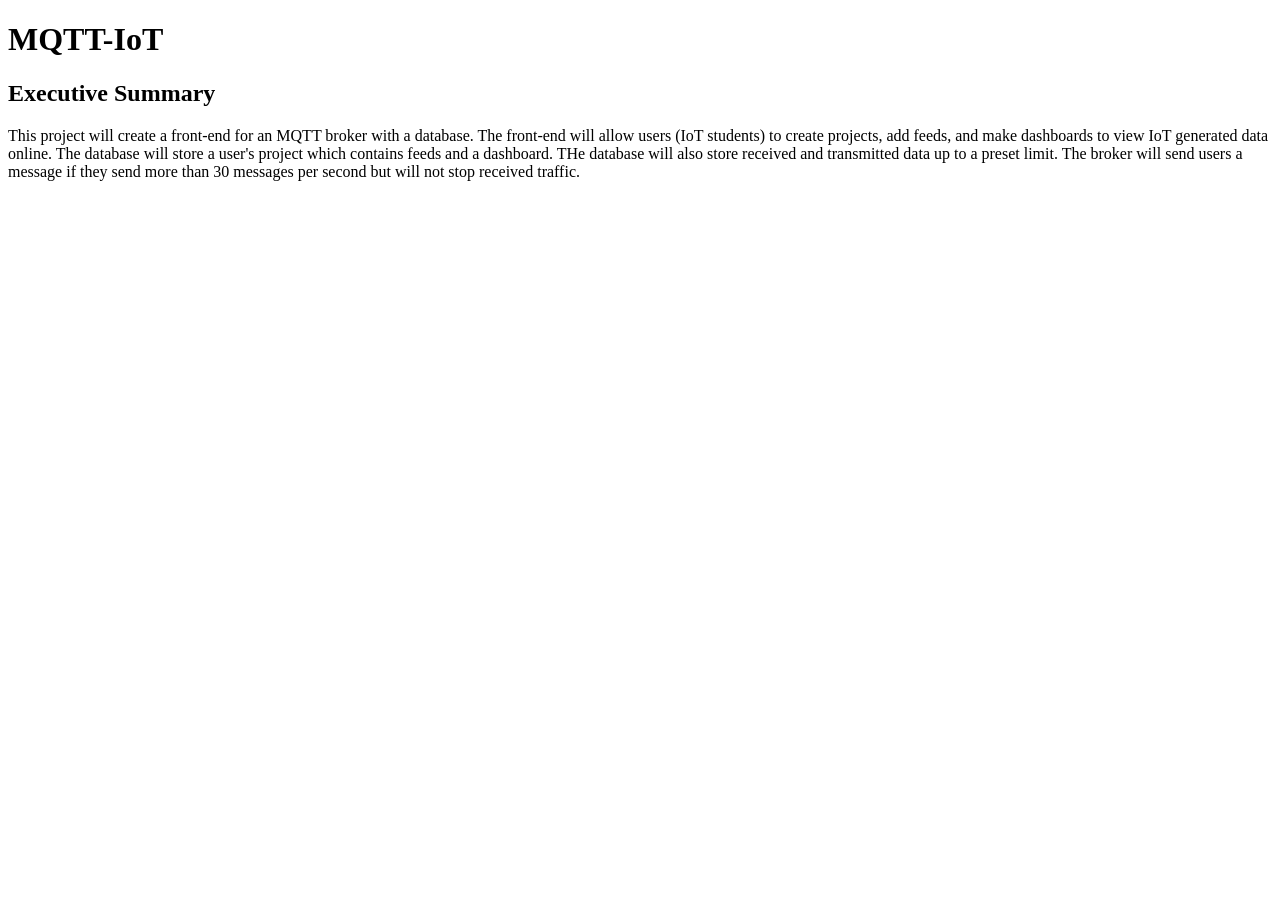
<file: index.html>
<!doctype html>
<html lang="en">
<head>
  <meta charset="UTF-8">
  <meta name="viewport"
        content="width=device-width, user-scalable=no, initial-scale=1.0, maximum-scale=1.0, minimum-scale=1.0">
  <meta http-equiv="X-UA-Compatible" content="ie=edge">
  <title>Document</title>
</head>
<body>
<h1>
  MQTT-IoT
</h1>
  <h2>
    Executive Summary
  </h2>
<p>
  This project will create a front-end for an MQTT broker with a database.  The front-end will allow users (IoT students) to create projects, add feeds, and make dashboards to view IoT generated data online.  The database will store a user's project which contains feeds and a dashboard.  THe database will also store received and transmitted data up to a preset limit.  The broker will send users a message if they send more than 30 messages per second but will not stop received traffic.
</p>
</body>
</html>
</file>
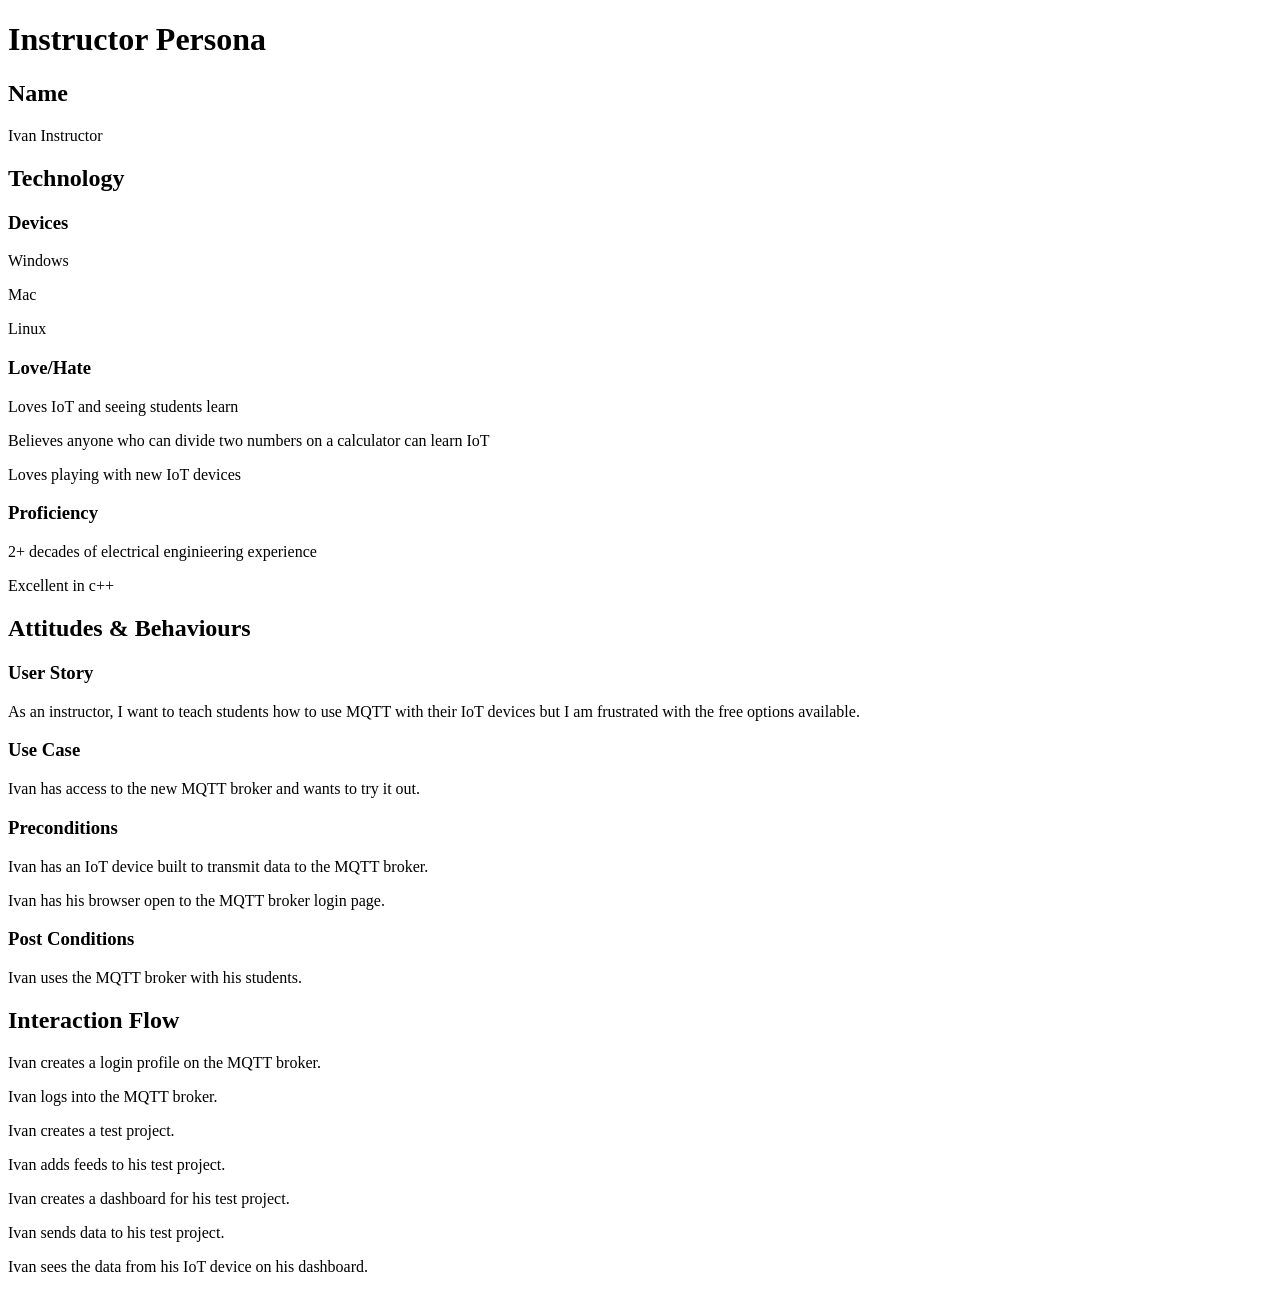
<file: instructor.html>
<!doctype html>
<html lang="en">
<head>
  <meta charset="UTF-8">
  <meta name="viewport"
        content="width=device-width, user-scalable=no, initial-scale=1.0, maximum-scale=1.0, minimum-scale=1.0">
  <meta http-equiv="X-UA-Compatible" content="ie=edge">
  <title>Document</title>
</head>
<body>
<h1>
  Instructor Persona
</h1>
<h2>
  Name
</h2>
<p>
  Ivan Instructor
</p>

<h2>
  Technology
</h2>
<h3>
  Devices
</h3>
<p>
  Windows
</p>
<p>
  Mac
</p>
<p>
  Linux
</p>

<h3>
  Love/Hate
</h3>
<p>
  Loves IoT and seeing students learn
</p>
<p>
  Believes anyone who can divide two numbers on a calculator can learn IoT
</p>
<p>
  Loves playing with new IoT devices
</p>

<h3>
  Proficiency
</h3>
<p>
  2+ decades of electrical enginieering experience
</p>
<p>
  Excellent in c++
</p>

<h2>
  Attitudes & Behaviours
</h2>

<h3>
  User Story
</h3>
<p>
  As an instructor, I want to teach students how to use MQTT with their IoT devices but I am frustrated with the free options available.
</p>

<h3>
  Use Case
</h3>
<p>
  Ivan has access to the new MQTT broker and wants to try it out.
</p>

<h3>
  Preconditions
</h3>
<p>
  Ivan has an IoT device built to transmit data to the MQTT broker.
</p>
<p>
  Ivan has his browser open to the MQTT broker login page.
</p>

<h3>
  Post Conditions
</h3>
<p>
  Ivan uses the MQTT broker with his students.
</p>

<h2>
  Interaction Flow
</h2>
<p>
  Ivan creates a login profile on the MQTT broker.
</p>
<p>
  Ivan logs into the MQTT broker.
</p>
<p>
  Ivan creates a test project.
</p>
<p>
  Ivan adds feeds to his test project.
</p>
<p>
  Ivan creates a dashboard for his test project.
</p>
<p>
  Ivan sends data to his test project.
</p>
<p>
  Ivan sees the data from his IoT device on his dashboard.
</p>

</body>
</html>
</file>
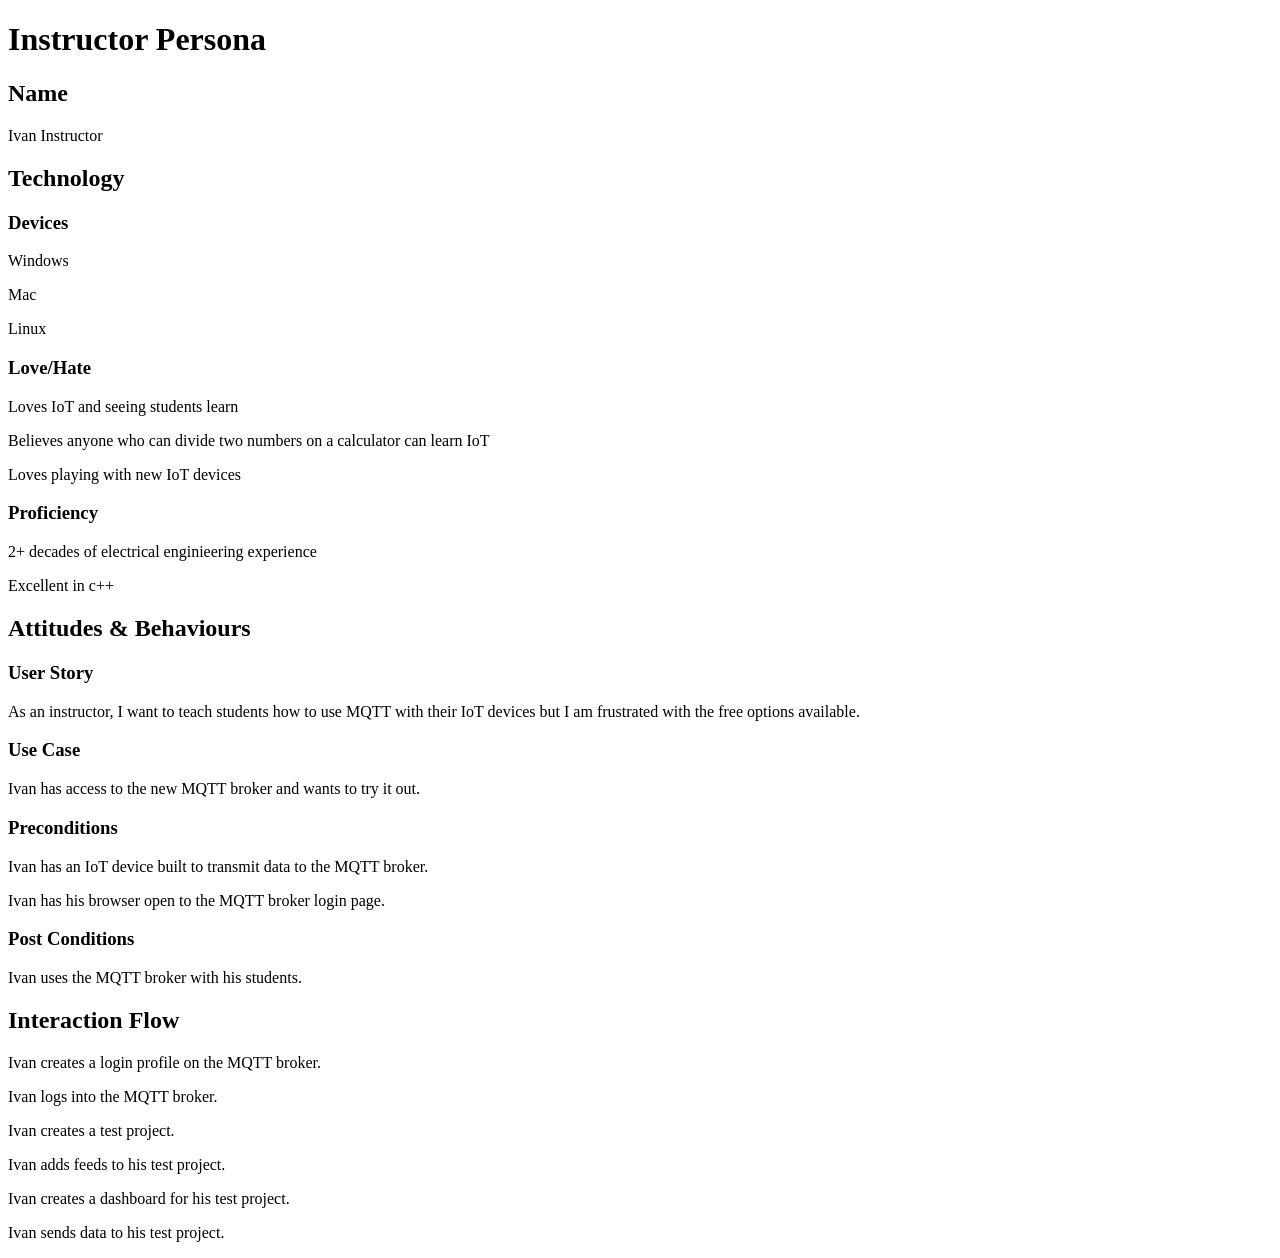
<file: student-bad-user.html>
<!doctype html>
<html lang="en">
<head>
  <meta charset="UTF-8">
  <meta name="viewport"
        content="width=device-width, user-scalable=no, initial-scale=1.0, maximum-scale=1.0, minimum-scale=1.0">
  <meta http-equiv="X-UA-Compatible" content="ie=edge">
  <title>Document</title>
</head>
<body>
<h1>
  Instructor Persona
</h1>
<h2>
  Name
</h2>
<p>
  Ivan Instructor
</p>

<h2>
  Technology
</h2>
<h3>
  Devices
</h3>
<p>
  Windows
</p>
<p>
  Mac
</p>
<p>
  Linux
</p>

<h3>
  Love/Hate
</h3>
<p>
  Loves IoT and seeing students learn
</p>
<p>
  Believes anyone who can divide two numbers on a calculator can learn IoT
</p>
<p>
  Loves playing with new IoT devices
</p>

<h3>
  Proficiency
</h3>
<p>
  2+ decades of electrical enginieering experience
</p>
<p>
  Excellent in c++
</p>

<h2>
  Attitudes & Behaviours
</h2>

<h3>
  User Story
</h3>
<p>
  As an instructor, I want to teach students how to use MQTT with their IoT devices but I am
  frustrated with the free options available.
</p>

<h3>
  Use Case
</h3>
<p>
  Ivan has access to the new MQTT broker and wants to try it out.
</p>

<h3>
  Preconditions
</h3>
<p>
  Ivan has an IoT device built to transmit data to the MQTT broker.
</p>
<p>
  Ivan has his browser open to the MQTT broker login page.
</p>

<h3>
  Post Conditions
</h3>
<p>
  Ivan uses the MQTT broker with his students.
</p>

<h2>
  Interaction Flow
</h2>
<p>
  Ivan creates a login profile on the MQTT broker.
</p>
<p>
  Ivan logs into the MQTT broker.
</p>
<p>
  Ivan creates a test project.
</p>
<p>
  Ivan adds feeds to his test project.
</p>
<p>
  Ivan creates a dashboard for his test project.
</p>
<p>
  Ivan sends data to his test project.
</p>
<p>
</p>
</body>
</html>
</file>
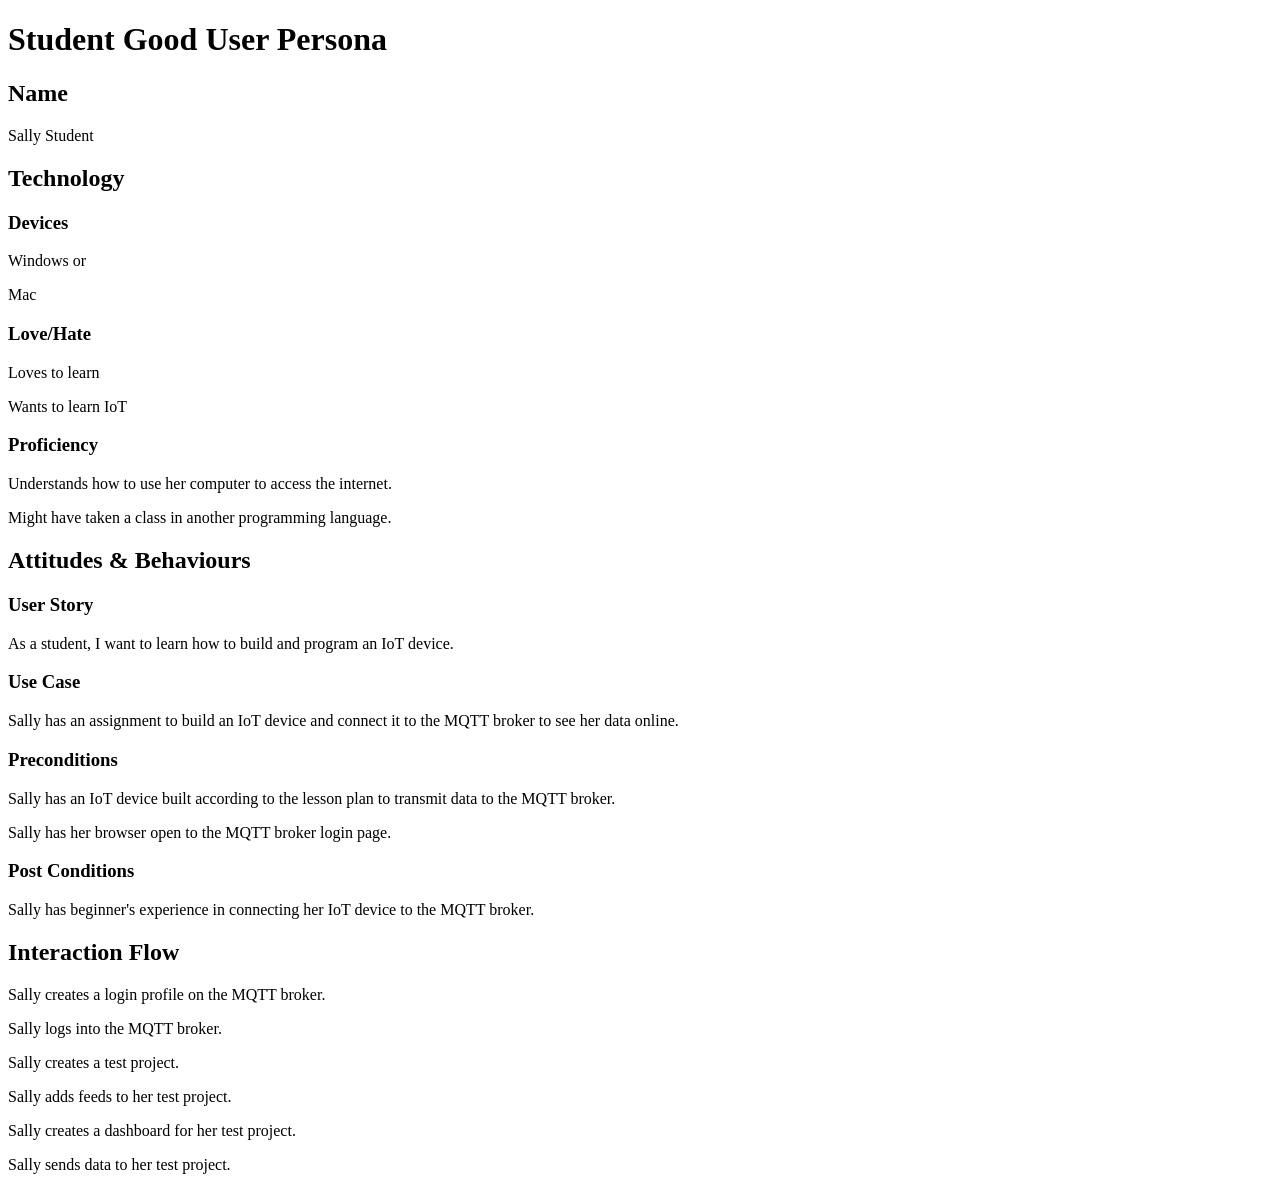
<file: student-good-user.html>
<!doctype html>
<html lang="en">
<head>
  <meta charset="UTF-8">
  <meta name="viewport"
        content="width=device-width, user-scalable=no, initial-scale=1.0, maximum-scale=1.0, minimum-scale=1.0">
  <meta http-equiv="X-UA-Compatible" content="ie=edge">
  <title>Document</title>
</head>
<body>
  <h1>
    Student Good User Persona
  </h1>
    <h2>
      Name
    </h2>
      <p>
        Sally Student
      </p>

    <h2>
      Technology
    </h2>
      <h3>
        Devices
      </h3>
        <p>
          Windows or
        </p>
        <p>
          Mac
        </p>

      <h3>
        Love/Hate
      </h3>
        <p>
          Loves to learn
        </p>
        <p>
          Wants to learn IoT
        </p>

      <h3>
        Proficiency
      </h3>
        <p>
          Understands how to use her computer to access the internet.
        </p>
        <p>
          Might have taken a class in another programming language.
        </p>

    <h2>
      Attitudes & Behaviours
    </h2>

      <h3>
        User Story
      </h3>
        <p>
          As a student, I want to learn how to build and program an IoT device.
        </p>

      <h3>
        Use Case
      </h3>
        <p>
          Sally has an assignment to build an IoT device and connect it to the MQTT broker to see her data online.
        </p>

      <h3>
        Preconditions
      </h3>
        <p>
          Sally has an IoT device built according to the lesson plan to transmit data to the MQTT broker.
        </p>
        <p>
          Sally has her browser open to the MQTT broker login page.
        </p>

      <h3>
        Post Conditions
      </h3>
        <p>
          Sally has beginner's experience in connecting her IoT device to the MQTT broker.
        </p>

    <h2>
      Interaction Flow
    </h2>
      <p>
        Sally creates a login profile on the MQTT broker.
      </p>
      <p>
        Sally logs into the MQTT broker.
      </p>
      <p>
        Sally creates a test project.
      </p>
      <p>
        Sally adds feeds to her test project.
      </p>
      <p>
        Sally creates a dashboard for her test project.
      </p>
      <p>
        Sally sends data to her test project.
      </p>
      <p>
      </p>
</body>
</html>
</file>
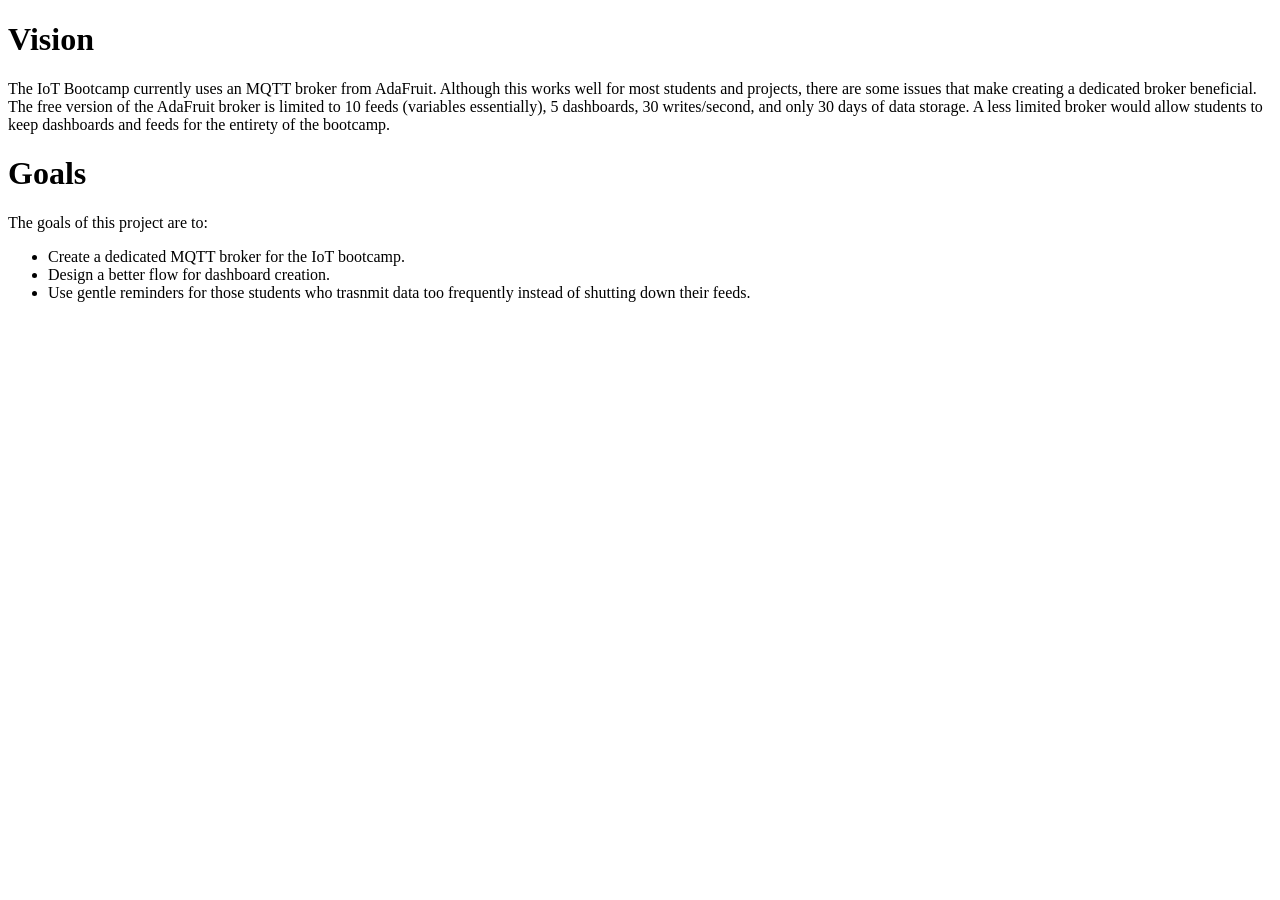
<file: documentation/visionAndGoals.html>
<!doctype html>
<html lang="en">
<head>
  <meta charset="UTF-8">
  <meta name="viewport"
        content="width=device-width, user-scalable=no, initial-scale=1.0, maximum-scale=1.0, minimum-scale=1.0">
  <meta http-equiv="X-UA-Compatible" content="ie=edge">
  <title>Vision and Goals</title>
</head>
<body>
  <h1>
    Vision
  </h1>
  <p>
    The IoT Bootcamp currently uses an MQTT broker from AdaFruit.  Although this works well for most students and projects, there are some issues that make creating a dedicated broker beneficial.  The free version of the AdaFruit broker is limited to 10 feeds (variables essentially), 5 dashboards, 30 writes/second, and only 30 days of data storage.  A less limited broker would allow students to keep dashboards and feeds for the entirety of the bootcamp.
  </p>
  <h1>
    Goals
  </h1>
  <p>
    The goals of this project are to:
  </p>
  <ul>
    <li>
      Create a dedicated MQTT broker for the IoT bootcamp.
    </li>
    <li>
      Design a better flow for dashboard creation.
    </li>
    <li>
      Use gentle reminders for those students who trasnmit data too frequently instead of shutting down their feeds.
    </li>
  </ul>
</body>
</html>
</file>
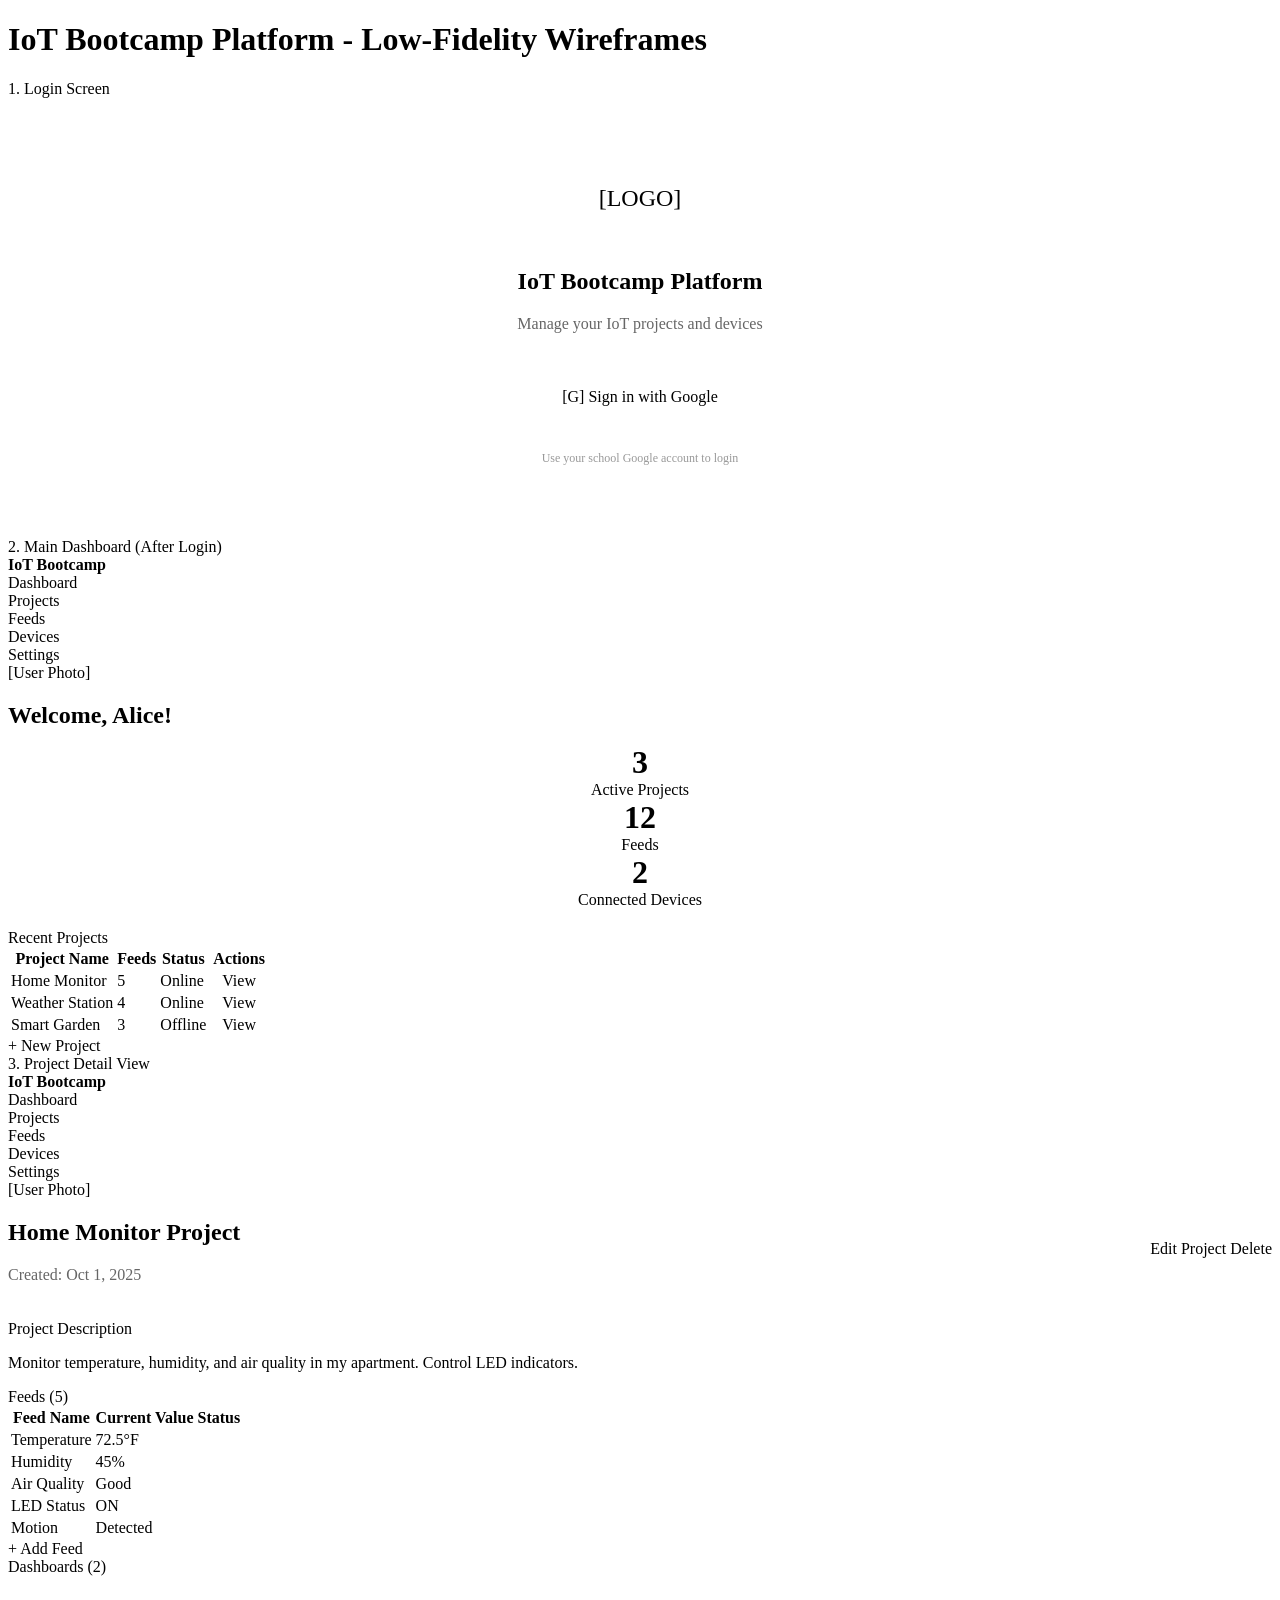
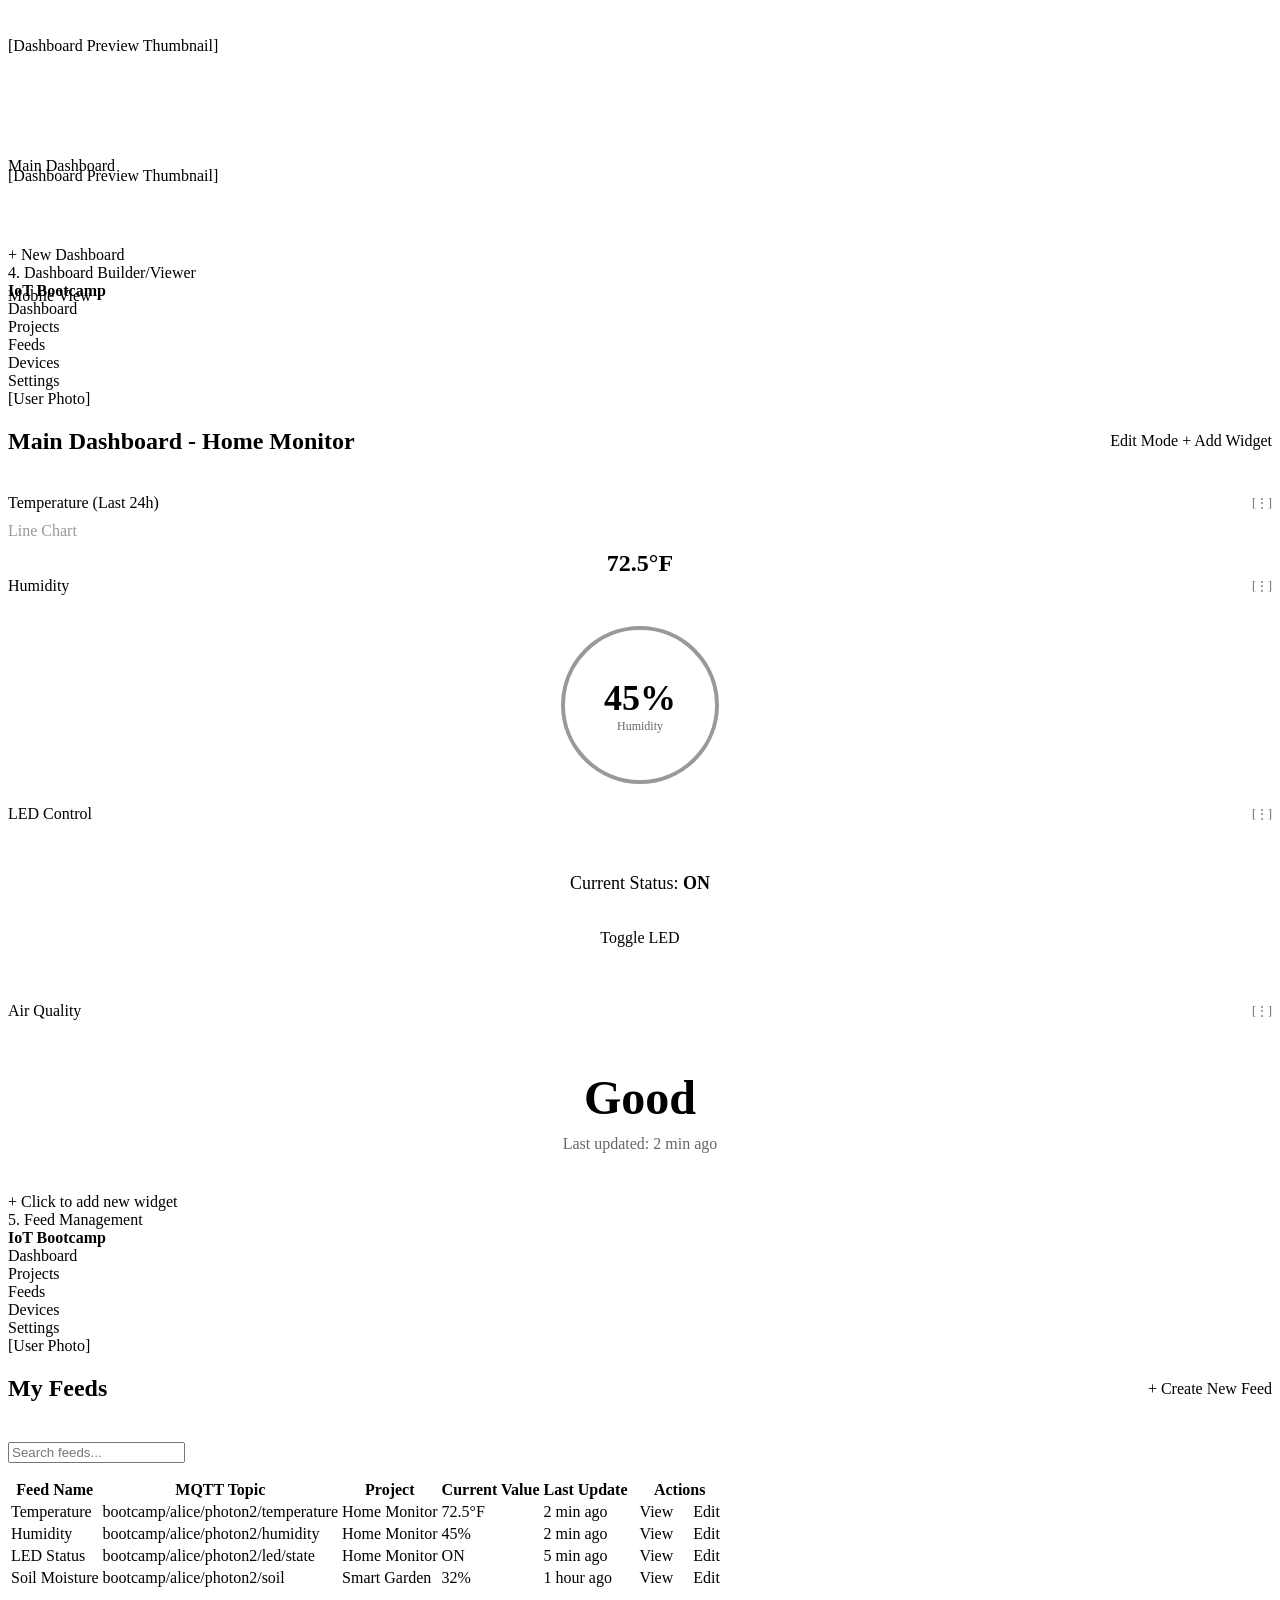
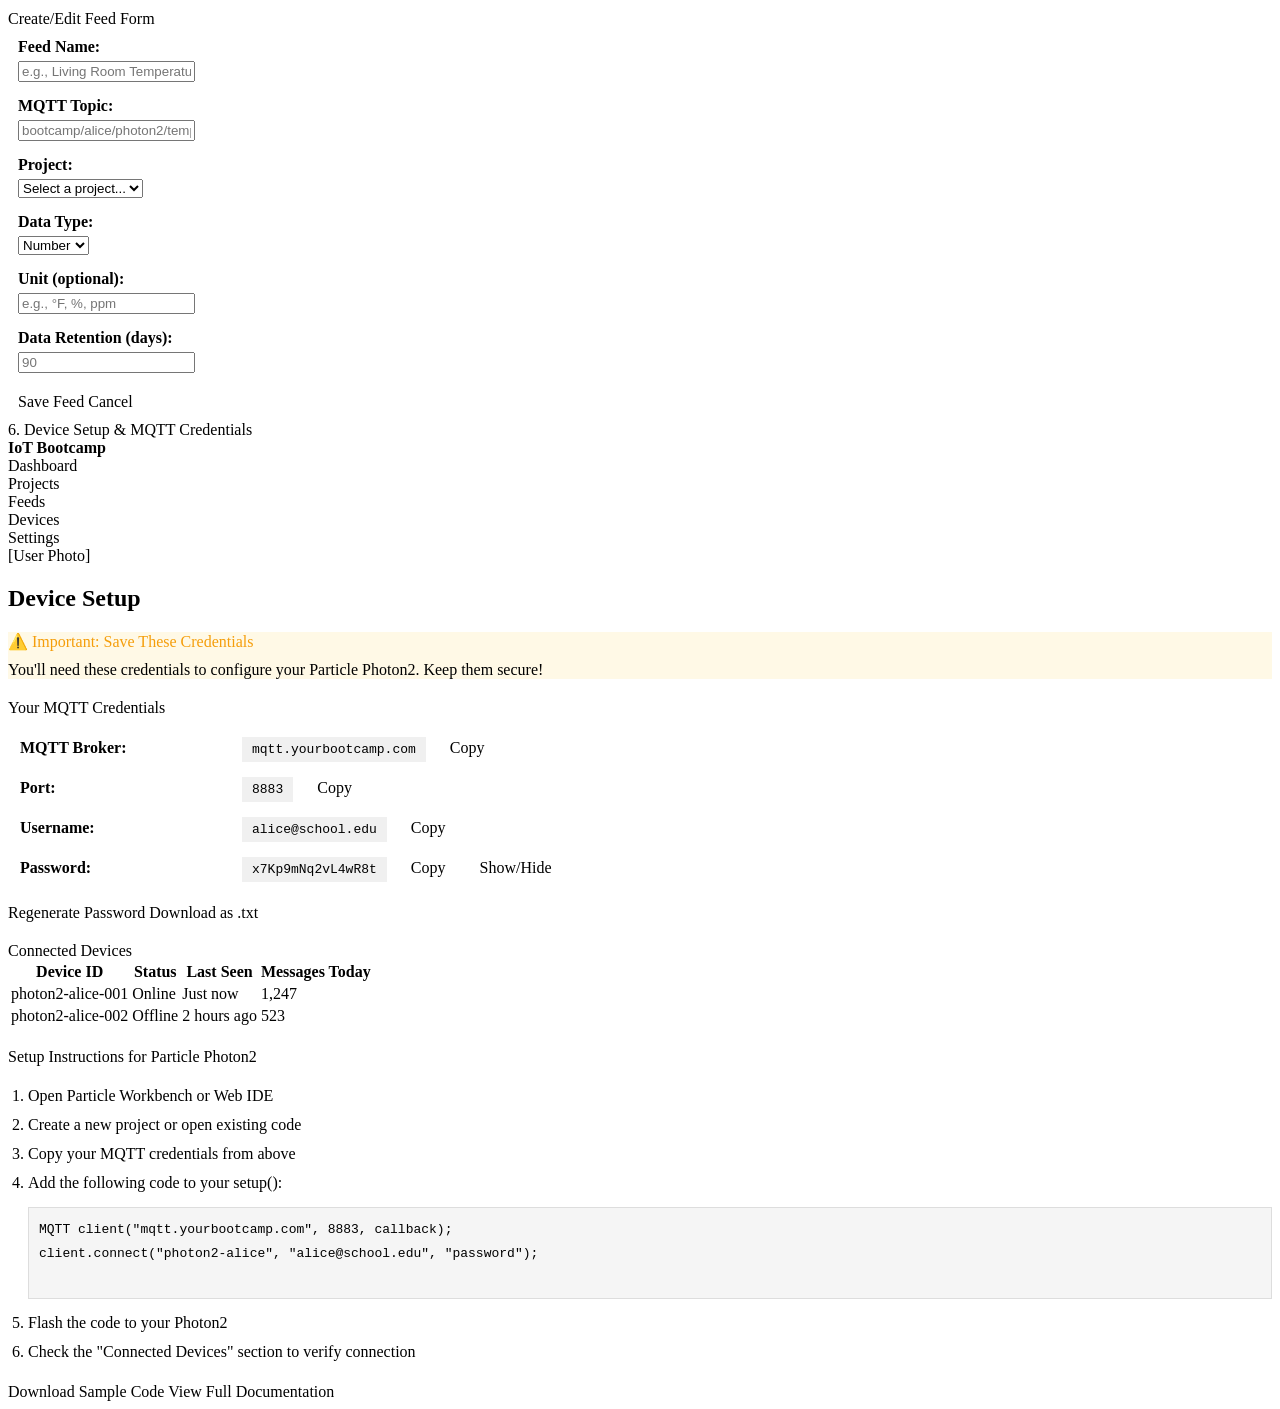
<file: documentation/wireframes.html>
<!DOCTYPE html>
<html lang="en">
<head>
  <meta charset="UTF-8">
  <meta name="viewport" content="width=device-width, initial-scale=1.0">
  <title>IoT Bootcamp Wireframes</title>
  <style src="./wireframes.css"></style>
</head>
<body>
<div class="container">
  <h1>IoT Bootcamp Platform - Low-Fidelity Wireframes</h1>

  <!-- Screen 1: Login -->
  <div class="wireframe-grid">
    <div class="wireframe">
      <div class="wireframe-title">1. Login Screen</div>
      <div style="padding: 60px 40px; text-align: center;">
        <div class="gray-box" style="margin: 0 auto 30px; max-width: 200px; height: 80px; line-height: 80px; font-size: 24px;">
          [LOGO]
        </div>
        <h2 style="margin-bottom: 20px;">IoT Bootcamp Platform</h2>
        <p style="margin-bottom: 40px; color: #666;">Manage your IoT projects and devices</p>
        <div class="button" style="padding: 15px 40px; font-size: 16px;">
          [G] Sign in with Google
        </div>
        <p style="margin-top: 30px; font-size: 12px; color: #999;">
          Use your school Google account to login
        </p>
      </div>
    </div>

    <!-- Screen 2: Main Dashboard -->
    <div class="wireframe">
      <div class="wireframe-title">2. Main Dashboard (After Login)</div>
      <div class="nav">
        <div style="font-weight: bold;">IoT Bootcamp</div>
        <div class="nav-links">
          <div>Dashboard</div>
          <div>Projects</div>
          <div>Feeds</div>
          <div>Devices</div>
          <div>Settings</div>
          <div>[User Photo]</div>
        </div>
      </div>

      <h2 style="margin-bottom: 15px;">Welcome, Alice!</h2>

      <div class="grid-3" style="margin-bottom: 20px;">
        <div class="box" style="text-align: center;">
          <div style="font-size: 32px; font-weight: bold;">3</div>
          <div>Active Projects</div>
        </div>
        <div class="box" style="text-align: center;">
          <div style="font-size: 32px; font-weight: bold;">12</div>
          <div>Feeds</div>
        </div>
        <div class="box" style="text-align: center;">
          <div style="font-size: 32px; font-weight: bold;">2</div>
          <div>Connected Devices</div>
        </div>
      </div>

      <div class="box">
        <div class="box-header">Recent Projects</div>
        <table class="table">
          <tr>
            <th>Project Name</th>
            <th>Feeds</th>
            <th>Status</th>
            <th>Actions</th>
          </tr>
          <tr>
            <td>Home Monitor</td>
            <td>5</td>
            <td><span class="status-indicator status-online"></span>Online</td>
            <td><span class="button" style="padding: 4px 12px;">View</span></td>
          </tr>
          <tr>
            <td>Weather Station</td>
            <td>4</td>
            <td><span class="status-indicator status-online"></span>Online</td>
            <td><span class="button" style="padding: 4px 12px;">View</span></td>
          </tr>
          <tr>
            <td>Smart Garden</td>
            <td>3</td>
            <td><span class="status-indicator status-offline"></span>Offline</td>
            <td><span class="button" style="padding: 4px 12px;">View</span></td>
          </tr>
        </table>
        <div class="button">+ New Project</div>
      </div>
    </div>
  </div>

  <!-- Screen 3: Project Detail View -->
  <div class="wireframe-grid">
    <div class="wireframe">
      <div class="wireframe-title">3. Project Detail View</div>
      <div class="nav">
        <div style="font-weight: bold;">IoT Bootcamp</div>
        <div class="nav-links">
          <div>Dashboard</div>
          <div>Projects</div>
          <div>Feeds</div>
          <div>Devices</div>
          <div>Settings</div>
          <div>[User Photo]</div>
        </div>
      </div>

      <div style="display: flex; justify-content: space-between; align-items: center; margin-bottom: 20px;">
        <div>
          <h2>Home Monitor Project</h2>
          <p style="color: #666;">Created: Oct 1, 2025</p>
        </div>
        <div>
          <span class="button">Edit Project</span>
          <span class="button">Delete</span>
        </div>
      </div>

      <div class="box" style="margin-bottom: 15px;">
        <div class="box-header">Project Description</div>
        <p>Monitor temperature, humidity, and air quality in my apartment. Control LED indicators.</p>
      </div>

      <div class="grid-2">
        <div class="box">
          <div class="box-header">Feeds (5)</div>
          <table class="table">
            <tr>
              <th>Feed Name</th>
              <th>Current Value</th>
              <th>Status</th>
            </tr>
            <tr>
              <td>Temperature</td>
              <td>72.5°F</td>
              <td><span class="status-indicator status-online"></span></td>
            </tr>
            <tr>
              <td>Humidity</td>
              <td>45%</td>
              <td><span class="status-indicator status-online"></span></td>
            </tr>
            <tr>
              <td>Air Quality</td>
              <td>Good</td>
              <td><span class="status-indicator status-online"></span></td>
            </tr>
            <tr>
              <td>LED Status</td>
              <td>ON</td>
              <td><span class="status-indicator status-online"></span></td>
            </tr>
            <tr>
              <td>Motion</td>
              <td>Detected</td>
              <td><span class="status-indicator status-online"></span></td>
            </tr>
          </table>
          <div class="button">+ Add Feed</div>
        </div>

        <div class="box">
          <div class="box-header">Dashboards (2)</div>
          <div class="gray-box" style="height: 120px; margin: 10px 0; line-height: 120px;">
            [Dashboard Preview Thumbnail]<br/>
            Main Dashboard
          </div>
          <div class="gray-box" style="height: 120px; margin: 10px 0; line-height: 120px;">
            [Dashboard Preview Thumbnail]<br/>
            Mobile View
          </div>
          <div class="button">+ New Dashboard</div>
        </div>
      </div>
    </div>

    <!-- Screen 4: Dashboard Builder -->
    <div class="wireframe">
      <div class="wireframe-title">4. Dashboard Builder/Viewer</div>
      <div class="nav">
        <div style="font-weight: bold;">IoT Bootcamp</div>
        <div class="nav-links">
          <div>Dashboard</div>
          <div>Projects</div>
          <div>Feeds</div>
          <div>Devices</div>
          <div>Settings</div>
          <div>[User Photo]</div>
        </div>
      </div>

      <div style="display: flex; justify-content: space-between; align-items: center; margin-bottom: 20px;">
        <h2>Main Dashboard - Home Monitor</h2>
        <div>
          <span class="button">Edit Mode</span>
          <span class="button">+ Add Widget</span>
        </div>
      </div>

      <div class="grid-2" style="gap: 15px;">
        <!-- Temperature Chart Widget -->
        <div class="box">
          <div style="display: flex; justify-content: space-between; align-items: center; margin-bottom: 10px;">
            <div class="box-header">Temperature (Last 24h)</div>
            <div style="font-size: 12px; color: #666;">[⋮]</div>
          </div>
          <div class="chart-placeholder">
            <span style="color: #999; z-index: 1;">Line Chart</span>
          </div>
          <div style="text-align: center; margin-top: 10px; font-size: 24px; font-weight: bold;">
            72.5°F
          </div>
        </div>

        <!-- Humidity Gauge Widget -->
        <div class="box">
          <div style="display: flex; justify-content: space-between; align-items: center; margin-bottom: 10px;">
            <div class="box-header">Humidity</div>
            <div style="font-size: 12px; color: #666;">[⋮]</div>
          </div>
          <div style="height: 200px; display: flex; align-items: center; justify-content: center; position: relative;">
            <div style="width: 150px; height: 150px; border: 4px solid #999; border-radius: 50%; display: flex; align-items: center; justify-content: center; flex-direction: column;">
              <div style="font-size: 36px; font-weight: bold;">45%</div>
              <div style="font-size: 12px; color: #666;">Humidity</div>
            </div>
          </div>
        </div>

        <!-- LED Control Widget -->
        <div class="box">
          <div style="display: flex; justify-content: space-between; align-items: center; margin-bottom: 10px;">
            <div class="box-header">LED Control</div>
            <div style="font-size: 12px; color: #666;">[⋮]</div>
          </div>
          <div style="padding: 40px; text-align: center;">
            <div style="margin-bottom: 20px; font-size: 18px;">Current Status: <strong>ON</strong></div>
            <div class="button" style="padding: 15px 40px; font-size: 16px;">Toggle LED</div>
          </div>
        </div>

        <!-- Value Display Widget -->
        <div class="box">
          <div style="display: flex; justify-content: space-between; align-items: center; margin-bottom: 10px;">
            <div class="box-header">Air Quality</div>
            <div style="font-size: 12px; color: #666;">[⋮]</div>
          </div>
          <div style="padding: 40px; text-align: center;">
            <div style="font-size: 48px; font-weight: bold; margin-bottom: 10px;">Good</div>
            <div style="color: #666;">Last updated: 2 min ago</div>
          </div>
        </div>
      </div>

      <div class="widget-placeholder">
        + Click to add new widget
      </div>
    </div>
  </div>

  <!-- Screen 5: Feed Management -->
  <div class="wireframe-grid">
    <div class="wireframe">
      <div class="wireframe-title">5. Feed Management</div>
      <div class="nav">
        <div style="font-weight: bold;">IoT Bootcamp</div>
        <div class="nav-links">
          <div>Dashboard</div>
          <div>Projects</div>
          <div>Feeds</div>
          <div>Devices</div>
          <div>Settings</div>
          <div>[User Photo]</div>
        </div>
      </div>

      <div style="display: flex; justify-content: space-between; align-items: center; margin-bottom: 20px;">
        <h2>My Feeds</h2>
        <div class="button">+ Create New Feed</div>
      </div>

      <div class="box" style="margin-bottom: 15px;">
        <input type="text" class="input-field" placeholder="Search feeds..." />
      </div>

      <table class="table">
        <tr>
          <th>Feed Name</th>
          <th>MQTT Topic</th>
          <th>Project</th>
          <th>Current Value</th>
          <th>Last Update</th>
          <th>Actions</th>
        </tr>
        <tr>
          <td>Temperature</td>
          <td>bootcamp/alice/photon2/temperature</td>
          <td>Home Monitor</td>
          <td>72.5°F</td>
          <td>2 min ago</td>
          <td>
            <span class="button" style="padding: 4px 8px;">View</span>
            <span class="button" style="padding: 4px 8px;">Edit</span>
          </td>
        </tr>
        <tr>
          <td>Humidity</td>
          <td>bootcamp/alice/photon2/humidity</td>
          <td>Home Monitor</td>
          <td>45%</td>
          <td>2 min ago</td>
          <td>
            <span class="button" style="padding: 4px 8px;">View</span>
            <span class="button" style="padding: 4px 8px;">Edit</span>
          </td>
        </tr>
        <tr>
          <td>LED Status</td>
          <td>bootcamp/alice/photon2/led/state</td>
          <td>Home Monitor</td>
          <td>ON</td>
          <td>5 min ago</td>
          <td>
            <span class="button" style="padding: 4px 8px;">View</span>
            <span class="button" style="padding: 4px 8px;">Edit</span>
          </td>
        </tr>
        <tr>
          <td>Soil Moisture</td>
          <td>bootcamp/alice/photon2/soil</td>
          <td>Smart Garden</td>
          <td>32%</td>
          <td>1 hour ago</td>
          <td>
            <span class="button" style="padding: 4px 8px;">View</span>
            <span class="button" style="padding: 4px 8px;">Edit</span>
          </td>
        </tr>
      </table>

      <div class="box" style="margin-top: 20px;">
        <div class="box-header">Create/Edit Feed Form</div>
        <div style="padding: 10px;">
          <label style="display: block; margin-bottom: 5px; font-weight: bold;">Feed Name:</label>
          <input type="text" class="input-field" placeholder="e.g., Living Room Temperature" />

          <label style="display: block; margin-top: 15px; margin-bottom: 5px; font-weight: bold;">MQTT Topic:</label>
          <input type="text" class="input-field" placeholder="bootcamp/alice/photon2/temperature" />

          <label style="display: block; margin-top: 15px; margin-bottom: 5px; font-weight: bold;">Project:</label>
          <select class="input-field">
            <option>Select a project...</option>
            <option>Home Monitor</option>
            <option>Weather Station</option>
            <option>Smart Garden</option>
          </select>

          <label style="display: block; margin-top: 15px; margin-bottom: 5px; font-weight: bold;">Data Type:</label>
          <select class="input-field">
            <option>Number</option>
            <option>Text</option>
            <option>Boolean</option>
          </select>

          <label style="display: block; margin-top: 15px; margin-bottom: 5px; font-weight: bold;">Unit (optional):</label>
          <input type="text" class="input-field" placeholder="e.g., °F, %, ppm" />

          <label style="display: block; margin-top: 15px; margin-bottom: 5px; font-weight: bold;">Data Retention (days):</label>
          <input type="number" class="input-field" placeholder="90" />

          <div style="margin-top: 20px;">
            <span class="button">Save Feed</span>
            <span class="button">Cancel</span>
          </div>
        </div>
      </div>
    </div>

    <!-- Screen 6: Device Setup -->
    <div class="wireframe">
      <div class="wireframe-title">6. Device Setup & MQTT Credentials</div>
      <div class="nav">
        <div style="font-weight: bold;">IoT Bootcamp</div>
        <div class="nav-links">
          <div>Dashboard</div>
          <div>Projects</div>
          <div>Feeds</div>
          <div>Devices</div>
          <div>Settings</div>
          <div>[User Photo]</div>
        </div>
      </div>

      <h2 style="margin-bottom: 20px;">Device Setup</h2>

      <div class="box" style="background: #fff9e6; border-color: #f59e0b; margin-bottom: 20px;">
        <div class="box-header" style="color: #f59e0b;">⚠️ Important: Save These Credentials</div>
        <p style="margin-top: 10px;">You'll need these credentials to configure your Particle Photon2. Keep them secure!</p>
      </div>

      <div class="box" style="margin-bottom: 20px;">
        <div class="box-header">Your MQTT Credentials</div>
        <table style="width: 100%; margin-top: 10px;">
          <tr>
            <td style="padding: 10px; font-weight: bold; width: 200px;">MQTT Broker:</td>
            <td style="padding: 10px;">
              <code style="background: #f0f0f0; padding: 5px 10px;">mqtt.yourbootcamp.com</code>
              <span class="button" style="padding: 4px 10px; margin-left: 10px;">Copy</span>
            </td>
          </tr>
          <tr>
            <td style="padding: 10px; font-weight: bold;">Port:</td>
            <td style="padding: 10px;">
              <code style="background: #f0f0f0; padding: 5px 10px;">8883</code>
              <span class="button" style="padding: 4px 10px; margin-left: 10px;">Copy</span>
            </td>
          </tr>
          <tr>
            <td style="padding: 10px; font-weight: bold;">Username:</td>
            <td style="padding: 10px;">
              <code style="background: #f0f0f0; padding: 5px 10px;">alice@school.edu</code>
              <span class="button" style="padding: 4px 10px; margin-left: 10px;">Copy</span>
            </td>
          </tr>
          <tr>
            <td style="padding: 10px; font-weight: bold;">Password:</td>
            <td style="padding: 10px;">
              <code style="background: #f0f0f0; padding: 5px 10px;">x7Kp9mNq2vL4wR8t</code>
              <span class="button" style="padding: 4px 10px; margin-left: 10px;">Copy</span>
              <span class="button" style="padding: 4px 10px; margin-left: 10px;">Show/Hide</span>
            </td>
          </tr>
        </table>
        <div style="margin-top: 15px;">
          <span class="button">Regenerate Password</span>
          <span class="button">Download as .txt</span>
        </div>
      </div>

      <div class="box" style="margin-bottom: 20px;">
        <div class="box-header">Connected Devices</div>
        <table class="table">
          <tr>
            <th>Device ID</th>
            <th>Status</th>
            <th>Last Seen</th>
            <th>Messages Today</th>
          </tr>
          <tr>
            <td>photon2-alice-001</td>
            <td><span class="status-indicator status-online"></span>Online</td>
            <td>Just now</td>
            <td>1,247</td>
          </tr>
          <tr>
            <td>photon2-alice-002</td>
            <td><span class="status-indicator status-offline"></span>Offline</td>
            <td>2 hours ago</td>
            <td>523</td>
          </tr>
        </table>
      </div>

      <div class="box">
        <div class="box-header">Setup Instructions for Particle Photon2</div>
        <ol style="padding-left: 20px; line-height: 1.8;">
          <li>Open Particle Workbench or Web IDE</li>
          <li>Create a new project or open existing code</li>
          <li>Copy your MQTT credentials from above</li>
          <li>Add the following code to your setup():
            <pre style="background: #f5f5f5; padding: 10px; margin: 10px 0; border: 1px solid #ddd;">
MQTT client("mqtt.yourbootcamp.com", 8883, callback);
client.connect("photon2-alice", "alice@school.edu", "password");
                            </pre>
          </li>
          <li>Flash the code to your Photon2</li>
          <li>Check the "Connected Devices" section to verify connection</li>
        </ol>
        <div style="margin-top: 15px;">
          <span class="button">Download Sample Code</span>
          <span class="button">View Full Documentation</span>
        </div>
      </div>
    </div>
  </div>
</div>
</body>
</html>
</file>
